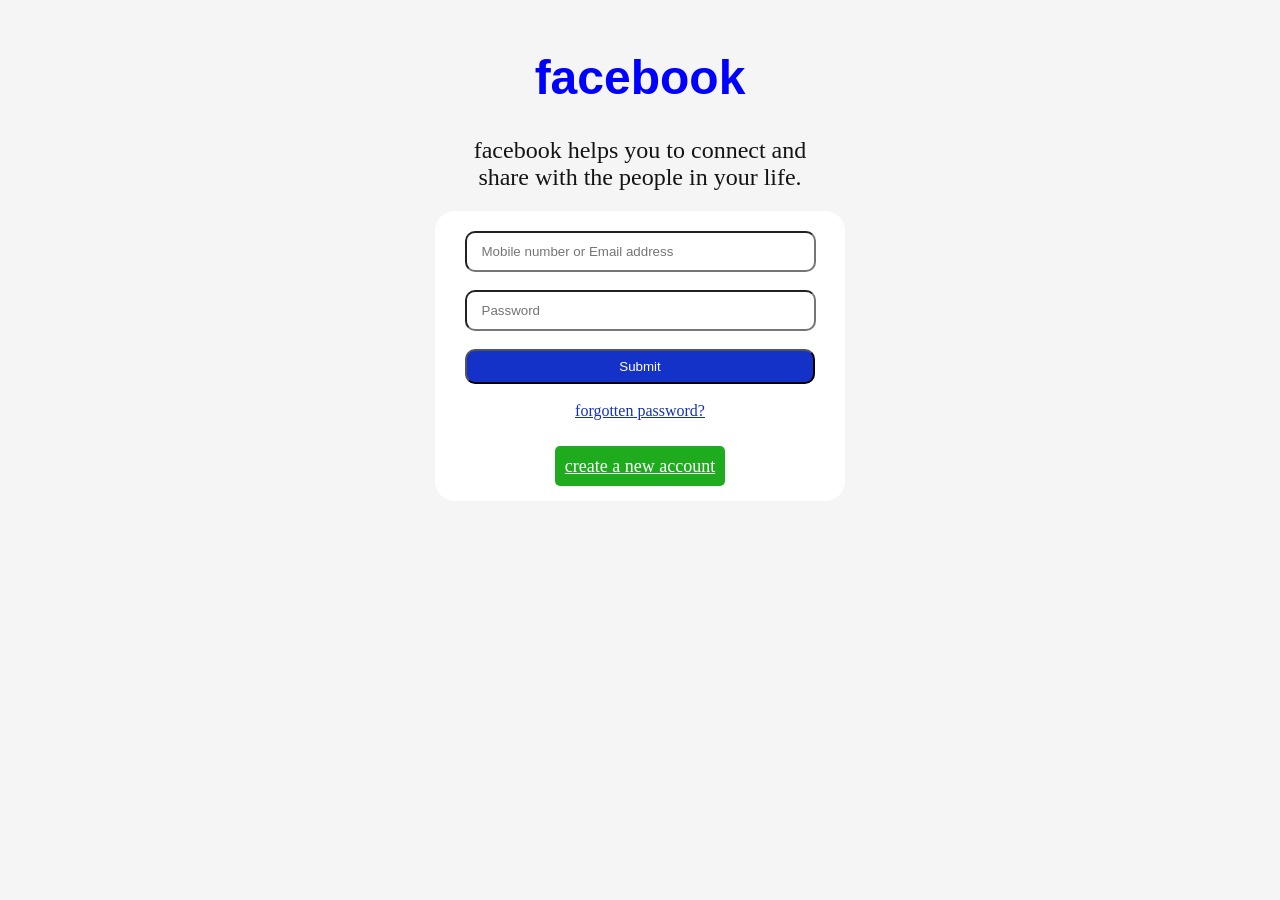
<file: index.html>
<!DOCTYPE html>
<html lang="en">
<head>
    <meta charset="UTF-8">
    <meta name="viewport" content="width=device-width, initial-scale=1.0">
    <title>facebook</title>
    <link rel="stylesheet" href="fb.css">
</head>
<body>
  <div class=ok>
        <div class="pook">
            <h1 class="name"> facebook</h1>
            <h2>facebook helps you to connect and share with the people in your life.</h2>
        </div>
        <div class="flexx">
            <input type="text" class="text" placeholder="Mobile number or Email address">
            <br><br> 
            <input type="password" class="text" placeholder="Password">
            <br><br>
            <input type="submit" id="submit-form" placeholder="Log in">
            <br><br>
            <a href="reset.html"> forgotten password?</a>
            <br><br>
            <br>
            <a href="newaccount.html" class="create">create a new account</a>
        </div>
    </div>
</body>
</html>
</file>
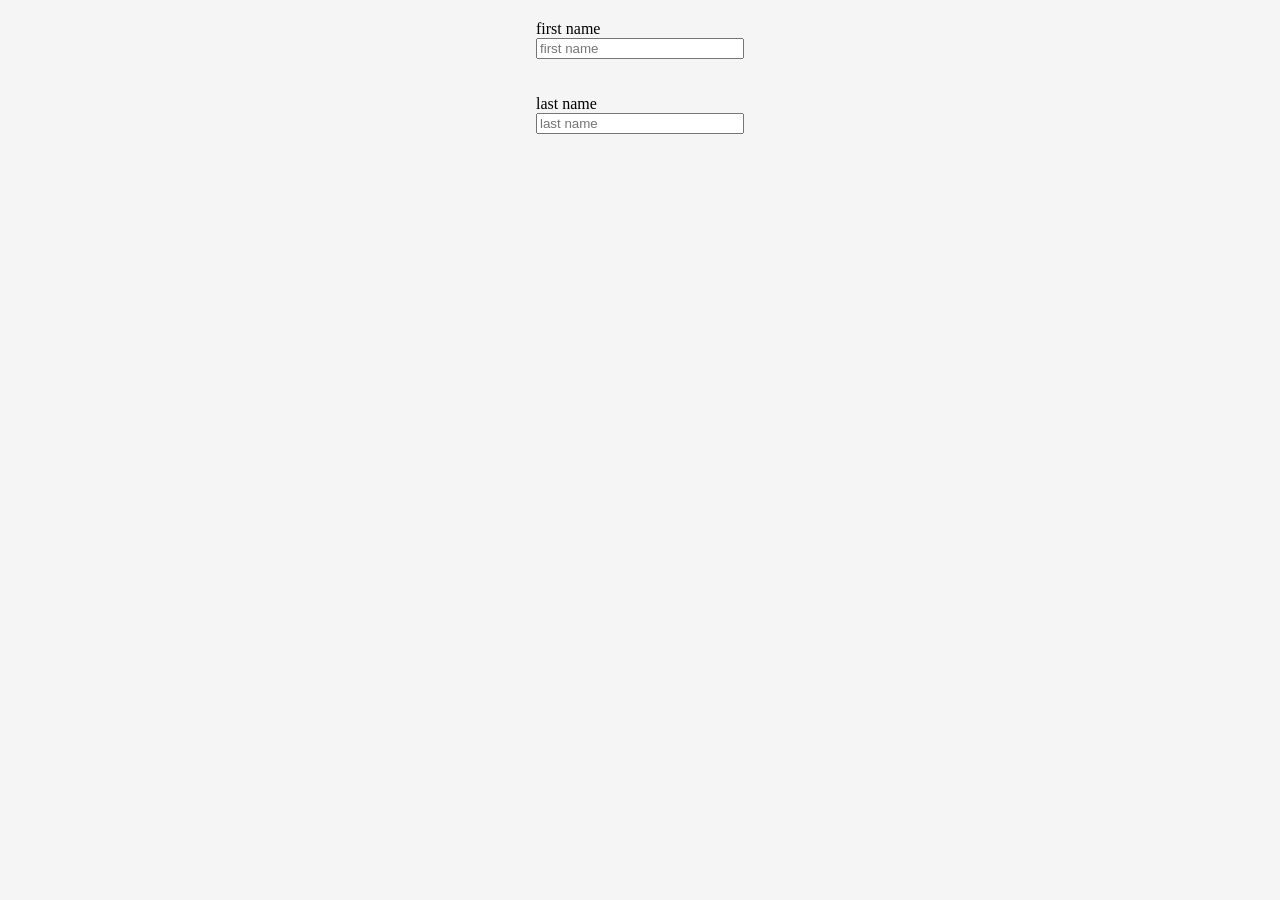
<file: fb project/newaccount.html>
<!DOCTYPE html>
<html lang="en">
<head>
    <meta charset="UTF-8">
    <meta name="viewport" content="width=device-width, initial-scale=1.0">
    <title>create a new account</title>
    <link rel="stylesheet" href="fb.css">
</head>
<body class="fb">
   <div class="signup">
    <label for="first name"> first name</label>
    <input type="text" class="new" placeholder="first name"><br><br>
    <label for="surname"> last name</label>
    <input type="text" class="new" placeholder="last name">
   </div>
</body>
</html>
</file>
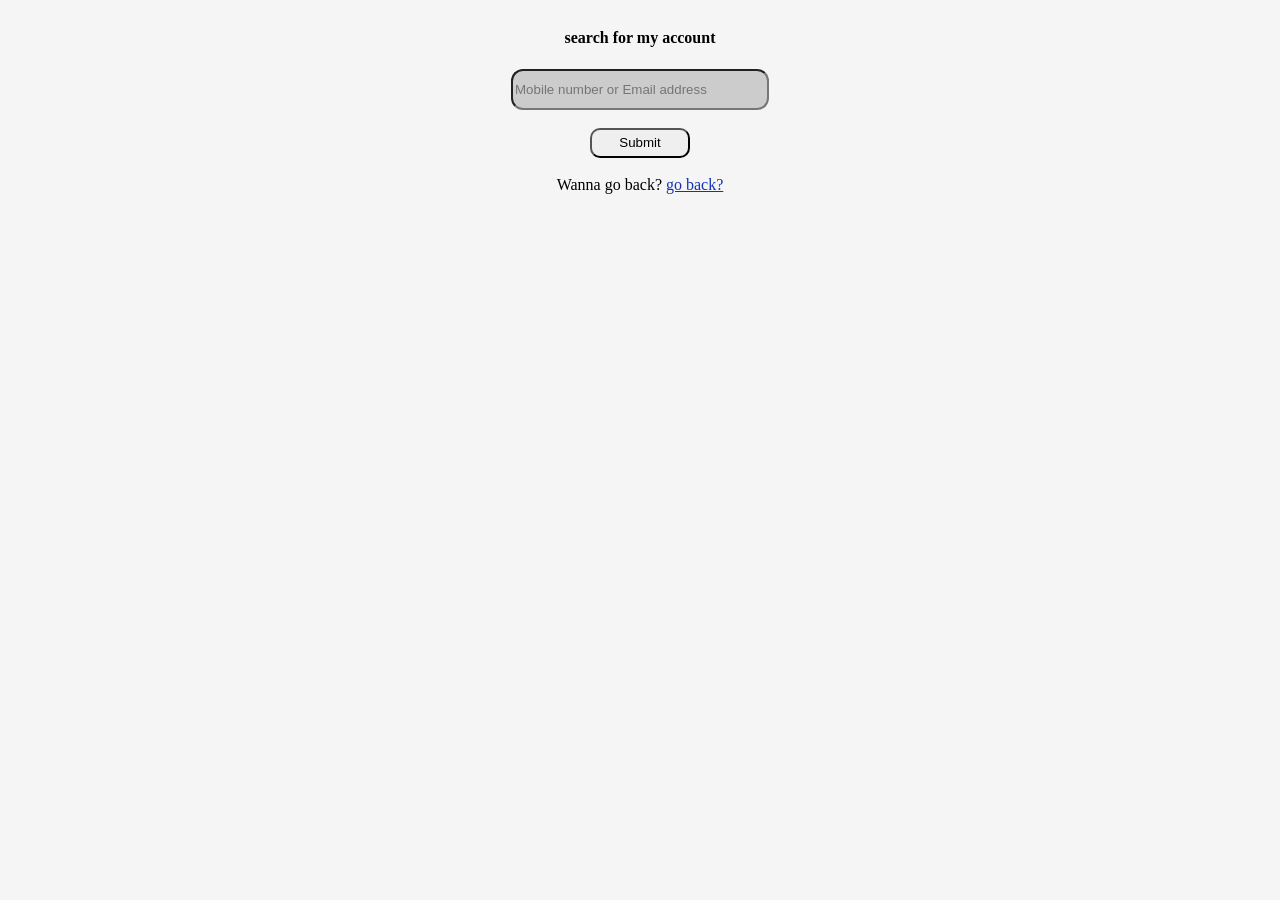
<file: fb project/reset.html>
<!DOCTYPE html>
<html lang="en">
<head>
    <meta charset="UTF-8">
    <meta name="viewport" content="width=device-width, initial-scale=1.0">
    <title>reset your password</title>
    <link rel="stylesheet" href="fb.css">
<body>
   <div class="pass">
    <h4>search for my account</h4>
    <input type="text" class="reset" placeholder="Mobile number or Email address">
    <br><br><input type="submit"class="reset-here"  placholder="send reset code">
    <br><br>

    Wanna go back?
    <a href="fb.html">go back?</a>
   </div>
</head>
<body>
    
</body>
</html>
</file>
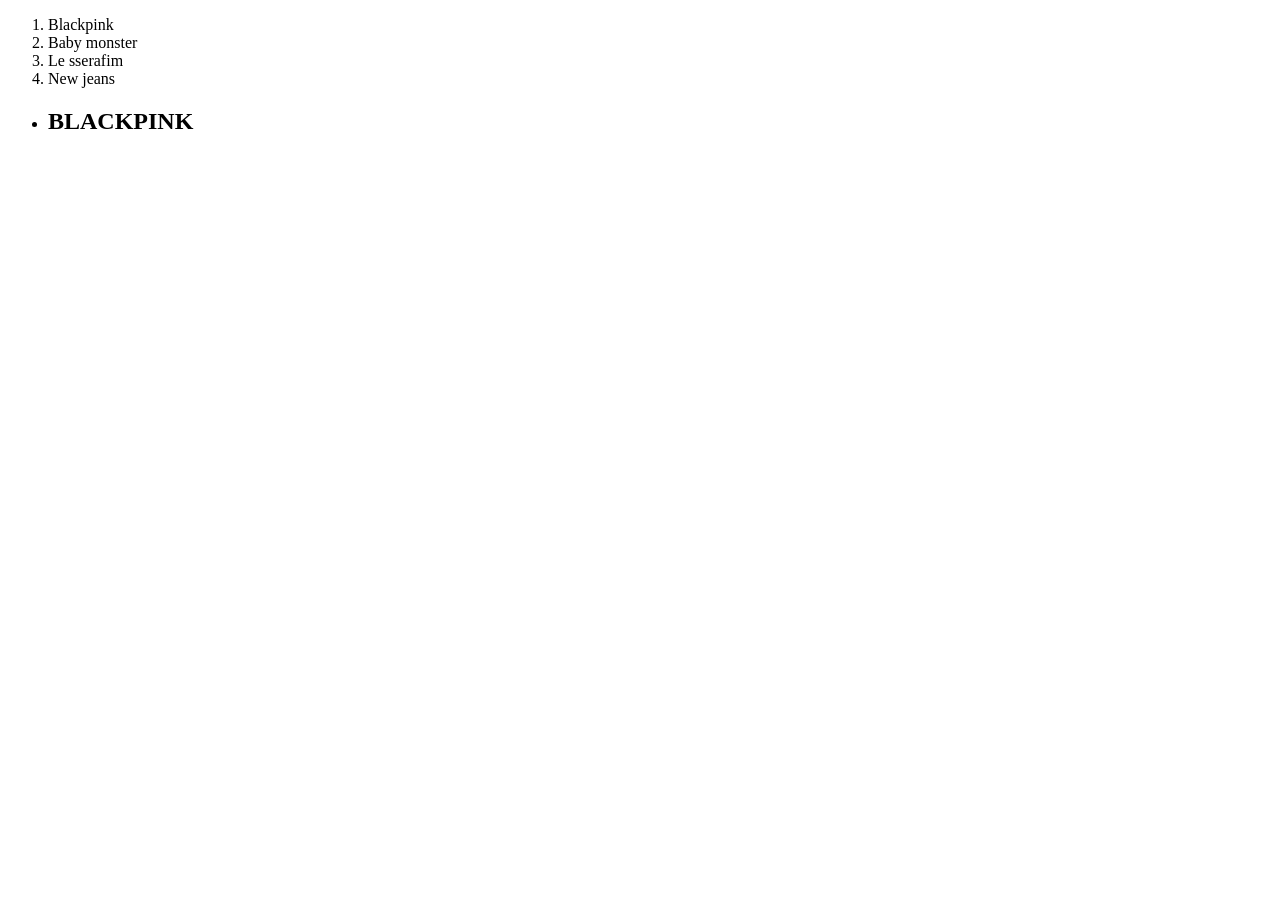
<file: MODRIAN/modrian.html>
<!DOCTYPE html>
<html lang="en">
<head>
    <meta charset="UTF-8">
    <meta name="viewport" content="width=device-width, initial-scale=1.0">
    <title>MY KPOP BEST GROUPS</title>
    <link rel="styleshttps://boluwatife081504.github.io/vernaa/heet" href="modrian.css">
   
</head>
<body>
    <ol>
        <li> Blackpink</li>
        <li>Baby monster</li>
        <li>Le sserafim</li>
        <li>New jeans</li>
    </ol>

    <ul>
        <li>
            <h2>BLACKPINK</h2>

        </li>
    </ul>
</ul>
    <script src="modrian.js"></script>
</body>
</html>
</file>
<file: fb.css>
body{
    text-align: center;
    display: flex;
    justify-content: center;
    background-color:whitesmoke;
    padding: 0;
}
.name{
    color: blue;
    font-size: xxx-large;
    font-family: sans-serif;

}
.ok{
    display: flex;
    justify-content: center;
    align-items: center;
    flex-direction: column;
    width:300px;
    margin: 10px;
}
.pook{
    width:370px;
}
.flexx{
    background-color: white;
    border-radius: 20px;
    width:370px;
    height: 250px;
    padding: 20px;
}
h2{
    background-color: whitesmoke;
    color: rgb(20, 20, 20);
    font-weight:500;
    font-size: x-large;
}
.text{
    width: 330px;
    height: 35px;
    border-radius: 10px;
    background-color: white;
    padding-left: 15px;
}
.text:hover{
    background-color: aliceblue;
    border-color: whitesmoke;
    transition:0.2s;
}
#submit-form{
    text-align: center;
    color: white;
    background-color:rgb(20, 50, 200);
    width:350px;
    height:35px;
    border-radius: 10px;
}
#submit-form:hover{
    background-color:rgb(20, 50, 255);
    transition: 0.2s;
}
a{
    color: rgb(20, 50, 180);
}
a:hover{
    color:red;
    transition: 0.2s;;
}
.create{
    color: white;
    background-color:rgb(30, 172, 30);
    text-align: center;
    font-size: large;
    padding: 10px;
    border-radius:5px;
}
.create:hover{
    color:whitesmoke;
    transition: 0.2s;;
}
.reset{
    width: 250px;
    height: 35px;
    background-color: rgba(0, 0, 0, 0.167);
    border-radius: 12px;

}
.reset-here{
    width:100px;
    border-radius: 10px;
    height: 30px;
}
.fb{
    text-align: start;
    margin-top: 20px;
}
.new{
    width: 200px;
}
.signup{
    display: flex;
    flex-direction:column;
    align-items: flex-start;
}
</file>
<file: fb project/fb.css>
body{
    text-align: center;
    display: flex;
    justify-content: center;
    background-color:whitesmoke;
    padding: 0;
}
.name{
    color: blue;
    font-size: xxx-large;
    font-family: sans-serif;

}
.ok{
    display: flex;
    justify-content: center;
    align-items: center;
    flex-direction: column;
    width:300px;
    margin: 10px;
}
.pook{
    width:370px;
}
.flexx{
    background-color: white;
    border-radius: 20px;
    width:370px;
    height: 250px;
    padding: 20px;
}
h2{
    background-color: whitesmoke;
    color: rgb(20, 20, 20);
    font-weight:500;
    font-size: x-large;
}
.text{
    width: 330px;
    height: 35px;
    border-radius: 10px;
    background-color: white;
    padding-left: 15px;
}
.text:hover{
    background-color: aliceblue;
    border-color: whitesmoke;
    transition:0.2s;
}
#submit-form{
    text-align: center;
    color: white;
    background-color:rgb(20, 50, 200);
    width:350px;
    height:35px;
    border-radius: 10px;
}
#submit-form:hover{
    background-color:rgb(20, 50, 255);
    transition: 0.2s;
}
a{
    color: rgb(20, 50, 180);
}
a:hover{
    color:red;
    transition: 0.2s;;
}
.create{
    color: white;
    background-color:rgb(30, 172, 30);
    text-align: center;
    font-size: large;
    padding: 10px;
    border-radius:5px;
}
.create:hover{
    color:whitesmoke;
    transition: 0.2s;;
}
.reset{
    width: 250px;
    height: 35px;
    background-color: rgba(0, 0, 0, 0.167);
    border-radius: 12px;

}
.reset-here{
    width:100px;
    border-radius: 10px;
    height: 30px;
}
.fb{
    text-align: start;
    margin-top: 20px;
}
.new{
    width: 200px;
}
.signup{
    display: flex;
    flex-direction:column;
    align-items: flex-start;
}
</file>
<file: MODRIAN/modrian.css>
ol{
    display: flex;
    flex-direction: column;
    align-items: center;
    background-color: grey;
    font-style: italic;
    font-weight: 400;
}
</file>
